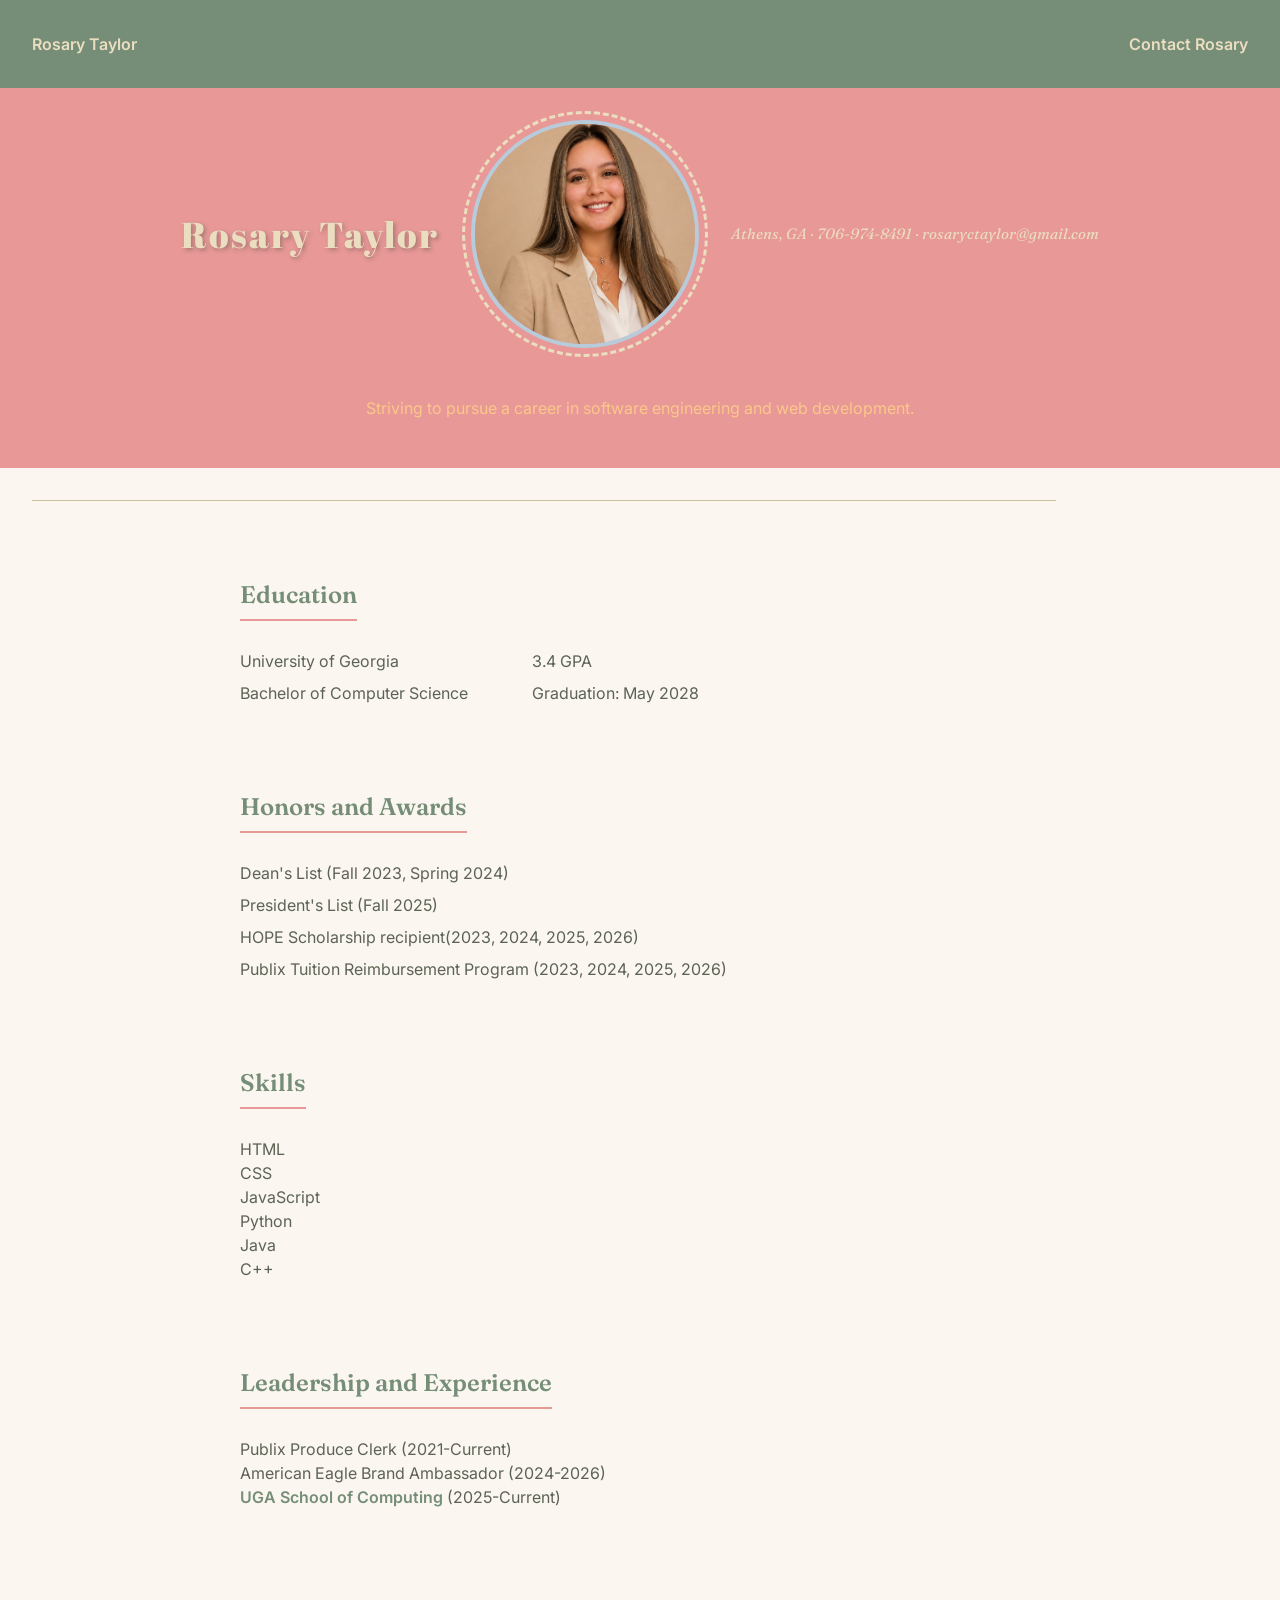
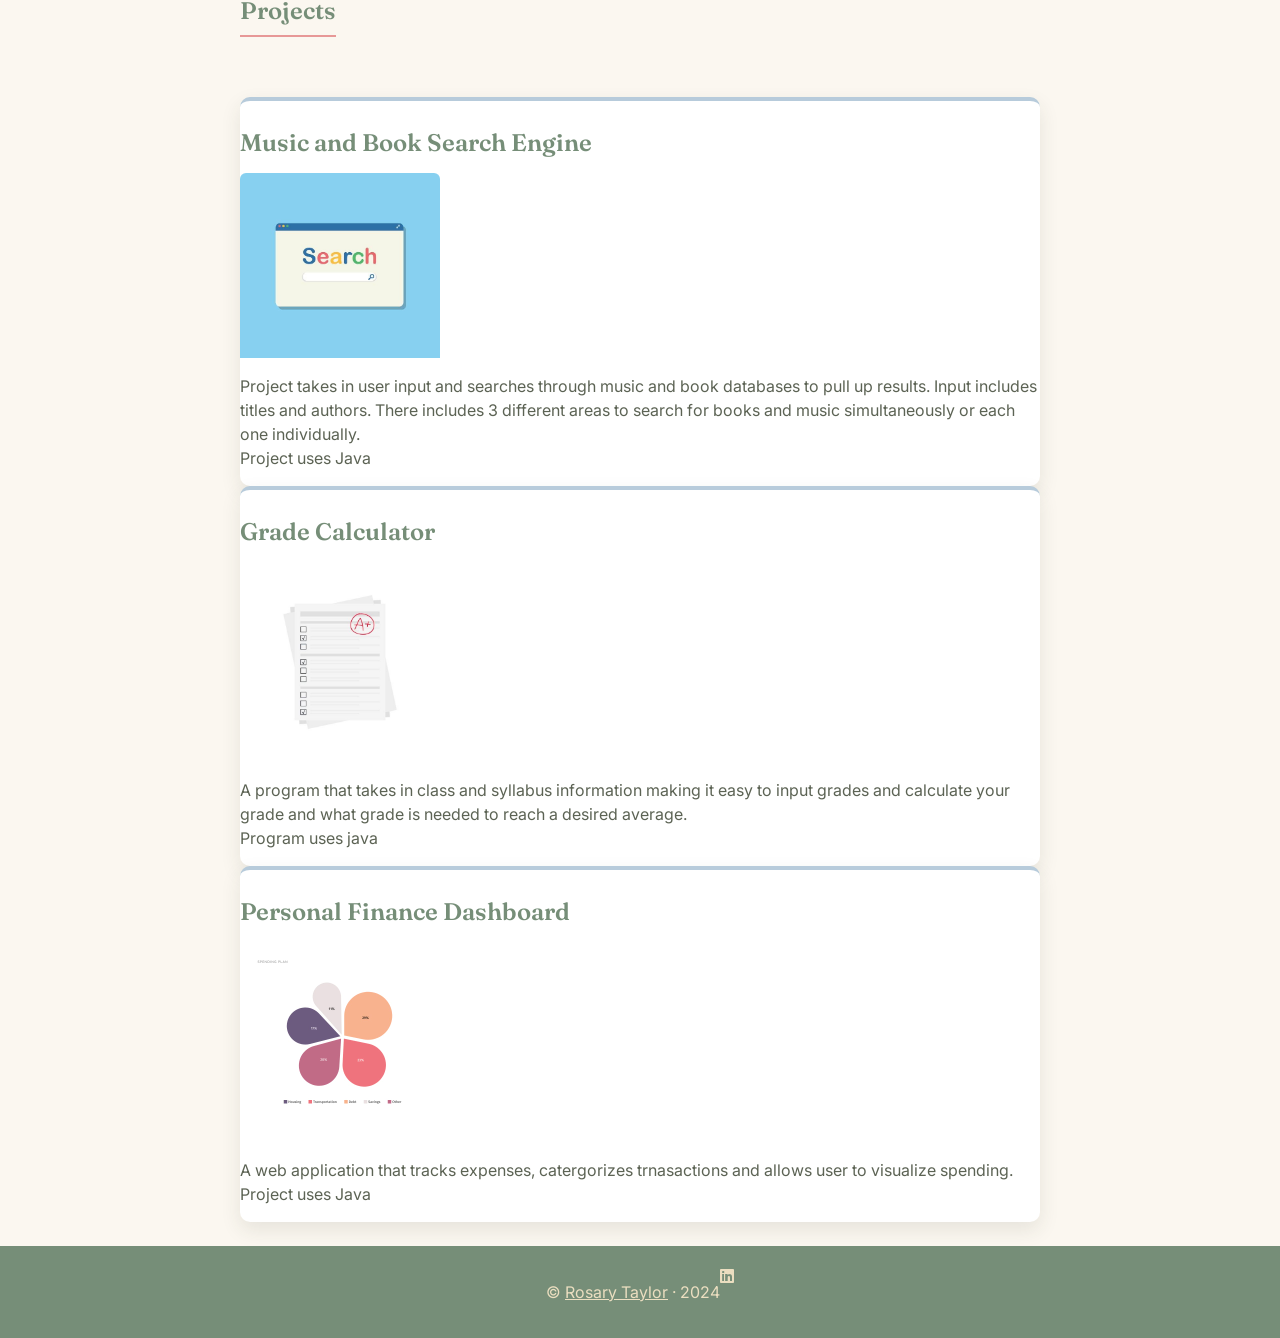
<file: index.html>
<!DOCTYPE html>
<html lang = "en">
<head>
    <meta charset="UTF-8">
    <meta name="viewport" content="width=device-width, initial-scale=1.0">
    <link rel="stylesheet" 
        href="https://cdnjs.cloudflare.com/ajax/libs/font-awesome/6.5.2/css/all.min.css">

    <link rel="stylesheet" href="css/style.css">
        
    <title>Rosary Taylor</title>
</head>
    
<body>
<nav>

<p>Rosary Taylor</p>
<a href = "contact.html">Contact Rosary</a>

</nav>
<header>  
<h1>Rosary Taylor</h1>
    <img src = "images/headshot.jpg" alt = "Rosary Taylor" width = "300" height = "400">
    <p class="address">Athens, GA &middot; 706-974-8491 &middot; rosaryctaylor@gmail.com</p>
    <p class="tagline">Striving to pursue a career in software engineering and web development.</p>

</header>  
<hr>

<section>
<h2>Education</h2>
<dl>
    <dt>University of Georgia</dt>
    <dd>3.4 GPA</dd>
    <dt>Bachelor of Computer Science</dt>
    <dd>Graduation: May 2028</dd>
</dl>
</section>


<section>
<h2>Honors and Awards</h2>
<dl>
    <dt>Dean's List (Fall 2023, Spring 2024)</dt>
    <dd></dd>
    <dt>President's List (Fall 2025)</dt>
    <dd></dd>
    <dt>HOPE Scholarship recipient(2023, 2024, 2025, 2026)</dt>
    <dd></dd>
    <dt>Publix Tuition Reimbursement Program (2023, 2024, 2025, 2026)</dt>
    <dd></dd>
</dl>
</section>
<section>
<h2>Skills</h2>
<ul>
    <li>HTML</li>
    <li>CSS</li>
    <li>JavaScript</li>
    <li>Python</li>
    <li>Java</li>
    <li>C++</li>
</ul>
</section>
<section>
<h2>Leadership and Experience</h2>
<ul>
    <li>Publix Produce Clerk 
            (2021-Current)</li>
    <li>American Eagle Brand Ambassador 
            (2024-2026)</li>
    <a href="https://computing.uga.edu/"><li>UGA School of Computing</a> (2025-Current) </li>
</ul>

</section>



<section>
    
<h2>Projects</h2>
<div class="three-col"></div>
<div class="card">
    <h3>Music and Book Search Engine</h3>
<img src = "images/search image.jpg" alt = "Music and Book Search Engine" width = "150" height = "200">


<ul>
    <li>Project takes in user input and searches through music and book databases to pull up results. Input includes titles and authors. There includes 3 different areas to search for books and music simultaneously or each one individually.</li>
    <li>Project uses Java</li>  
</ul>
</div>

<div class="card">
    <h3>Grade Calculator</h3>
<img src = "images/grade image.jpg" alt = "Grade Calculator" width = "150" height = "200">

<ul>
    <li>A program that takes in class and syllabus information making it easy to input grades and calculate your grade and what grade is needed to reach a desired average.</li>
    <li>Program uses java</li>
</ul>

</div>


<div class="card">
    <h3>Personal Finance Dashboard</h3>

<img src = "images/personal finance chart image.jpg" alt = "Personal Finance Dashboard" width = "150" height = "200">

<ul>
    <li>A web application that tracks expenses, catergorizes trnasactions and allows user to visualize spending.</li>
    <li>Project uses Java</li>
</ul>
</div>
    </div>
</section>

<footer>
    <p>&copy; <a href="contact.html">Rosary Taylor</a> &middot; 2024</p>
    
    <a href="https://www.linkedin.com/in/rosary-taylor-42421442b/">
        <i class="fa-brands fa-linkedin"></i>
    </a>

</footer>   

</body>
</html>
</file>
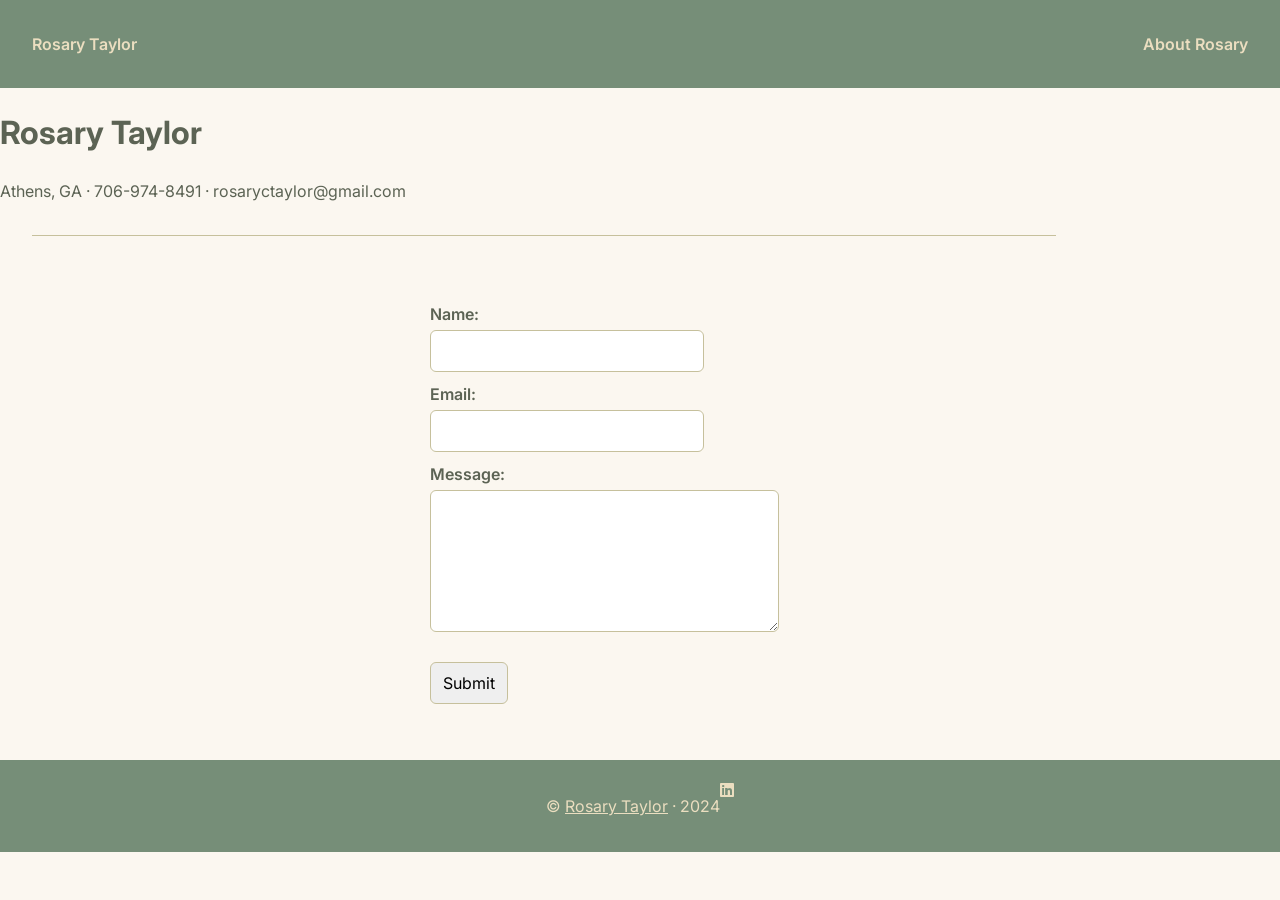
<file: contact.html>
<!DOCTYPE html>
<html lang = "en">
<head>
    <meta charset="UTF-8">
    <meta name="viewport" content="width=device-width, initial-scale=1.0">

    <link rel="stylesheet" 
        href="https://cdnjs.cloudflare.com/ajax/libs/font-awesome/6.5.2/css/all.min.css">
    <link rel="stylesheet" href="css/style.css">
    <title>Rosary Taylor</title>
</head>    
<body>

<nav>

<p>Rosary Taylor</p>
<a href = "index.html">About Rosary</a>

</nav>   
    
<h1>Rosary Taylor</h1>
<p>Athens, GA &middot; 706-974-8491 &middot; rosaryctaylor@gmail.com</p>

<hr>

<section class="one-col">
    <form action="https://formsubmit.co/rosaryctaylor@gmail.com" method="post">
        <label for="name">Name:</label>
        <input type="text" id="name" name="name" required>

        <label for="email">Email:</label>
        <input type="email" id="email" name="email" required>

        <label for="message">Message:</label>
        <textarea id="message" name="message" rows="5" cols="30" required></textarea><br><br>

        <input type="submit" value="Submit">   
    </form>
</section>

<footer>
    <p>&copy; <a href="index.html">Rosary Taylor</a> &middot; 2024</p>
    
    <a href="https://www.linkedin.com/in/rosary-taylor-42421442b/">
        <i class="fa-brands fa-linkedin"></i>
    </a>

</footer> 
</body>
</html>
</file>
<file: css/style.css>
@import url('https://fonts.googleapis.com/css2?family=Abril+Fatface&family=Fraunces:opsz,wght@9..144,400;9..144,600;9..144,700&family=Inter:wght@400;500;600&display=swap');



body {
  margin: 0;
  font-family: 'Inter', sans-serif;
  color: #5c6354;
  background-color: #fbf7f0;
  line-height: 1.5;
  }

/****************   Nav Section **********************/
nav {
  background-color: #768e78;
  color: #ebdec0;
  font-weight: 600;
  padding: 16px 32px;
  display: flex;
  justify-content: space-between;
  align-items: center;
  
}


nav a {
  color: #ebdec0;
  text-decoration: none;
}
 
nav a:hover {
  color: #fcc88a;
}



/***********************  Footer Section   **************************/
footer {
	background-color: #768e78;
  color: #ebdec0;
  padding: 18px;
  display: flex;
  justify-content: center;
  font-size: 16px;
}

footer a {
  color: #ebdec0;
}


footer a:hover {
  color: #b7cbdb;
}

/*********** Splash Page ************************/
header {
  background-color: #e79897;
  color: #ebdec0;
  padding: 32px 16px;
  display: flex;
  align-items: center;
  gap: 32px;
  justify-content: center;
  flex-wrap: wrap;
}

header h1 {
  font-family: 'Abril Fatface', serif;
  font-weight: 400;
  letter-spacing: 2px;
  font-size: 36px;
  color: #ebdec0;
  text-shadow: 2px 2px 4px rgba(51, 57, 42, 0.35);
  
}


header img {
  width: 220px;
  height: 220px;
  object-fit: cover;
  border-radius: 50%;
  border: 4px solid #B7CBDB;
  outline: 3px dashed #EBDEC0;
  outline-offset: 6px;
}

.address {
  font-family: 'Fraunces', serif;
  font-style: italic;
  font-size: 15px;
  text-align: center;

 
}

.tagline {

  color: #fcc88a;
}

/************* Sections ********************/
hr {
  border: none;
  border-top: 1px solid #c6c09c;
  margin: 32px;
  width: 80%;
}


section {
  max-width: 800px;
  margin: 0 auto;
  padding: 24px 32px;
}

section h2 {
  font-family: 'Fraunces', serif;
  font-weight: 600;
  color: #768e78;
  font-size: 24px;
  margin-bottom: 12px;
  border-bottom: 2px solid #e79897;
  padding-bottom: 6px;
  display: inline-block;
}

section h3 {
  font-family: 'Fraunces', serif;
  font-weight: 600;
  color: #768e78;
  font-size: 24px;
  margin-bottom: 12px;
}

section dl {
  display: grid;
  grid-template-columns: max-content 1fr;
  column-gap: 24px;
  row-gap: 8px;
}

section ul {
  list-style: none;
  padding-left: 0;
}

section a {
  color: #768e78;
  text-decoration: none;
  font-weight: 600;
}

section a:hover {
  color: #e79897;
  text-decoration: underline;
}

/**************   Projects   *****************/
.three-col {
	display: grid;

  grid-template-columns: 200px 100px 200px;
  gap: 24px;
  max-width: 650px;
  margin: 0 auto;
  padding: 24px 0;

}

.card img {
  width: 25%;
  height: 25%;
  object-fit: cover;
  border-radius: 6px 6px 0 0;
}

.card {
  background-color: #ffffff;
  border-top: 4px solid #b7cbdb;
  border-radius: 10px;
  box-shadow: 0 8px 20px rgba(51, 57, 42, 0.1);
  overflow: hidden;
  display: flex;
  flex-direction: column;
  transition: transform 0.2s ease;
}

.card:hover {
  transform: translateY(-4px);
}



/**************   Responsiveness   *****************/
@media (max-width: 680px) {
    nav {
      flex-direction: column;
      gap: 8px;
      text-align: center;
    }

    .three-col {
      grid-template-columns: 1fr;
      max-width: 90%;
    }
}

/**************   Contact Page   *****************/
.one-col {
  display: flex;
  flex-direction: column;
  max-width: 420px;
  margin: 32px auto;
  padding: 24px;
  gap: 12px;
}

.one-col label {
  display: block;
  font-weight: 600;
  color: #5c6354;
  margin-top: 10px;
  margin-bottom: 4px;
}
 

input {
  padding: 10px 12px;
  border: 1px solid #c6c09c;
  border-radius: 6px;
  font-family: 'Inter', sans-serif;
  font-size: 16px;  

}

textarea {
  padding: 10px 12px;
  border: 1px solid #c6c09c;
  border-radius: 6px;
  font-family: 'Inter', sans-serif;
  font-size: 16px;
  min-height: 120px;
  resize: vertical;
}

input:focus,
textarea:focus {
  outline: 2px solid #e79897;
  outline-offset: 1px;
}
</file>
